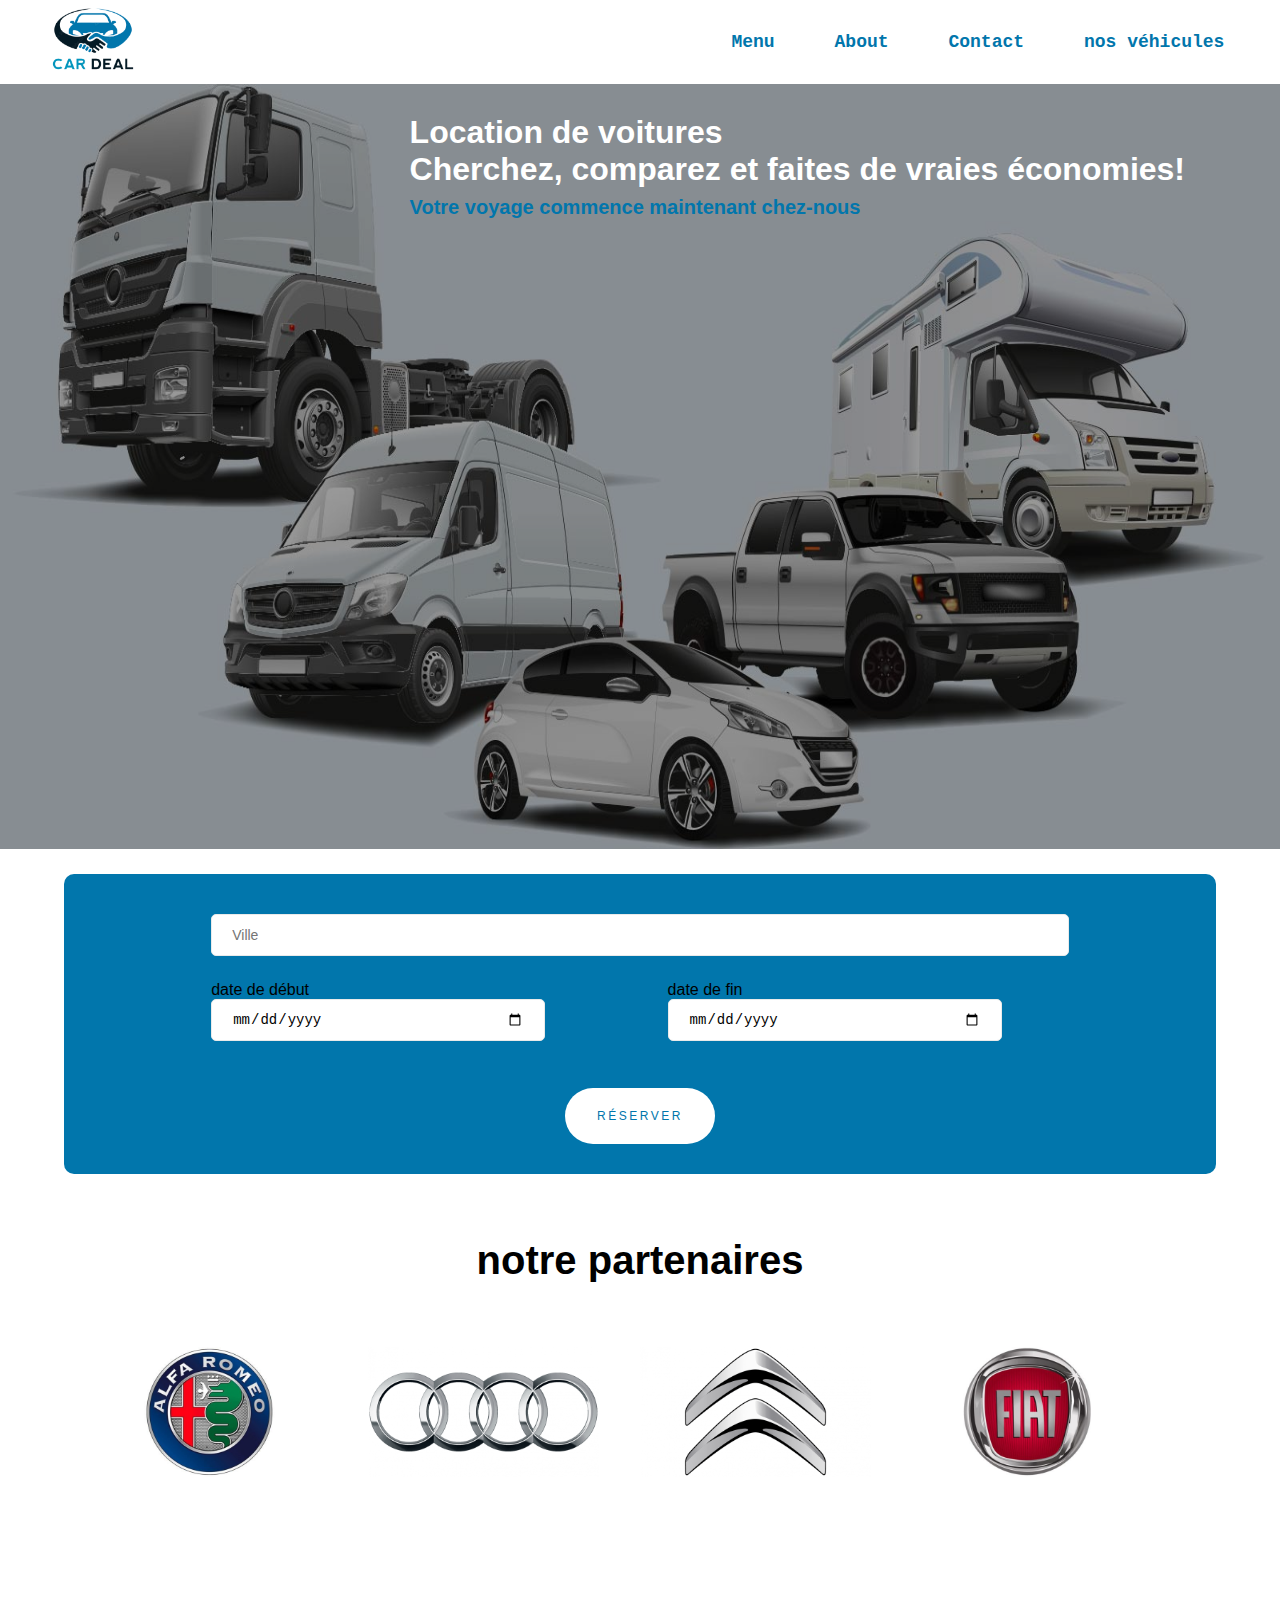
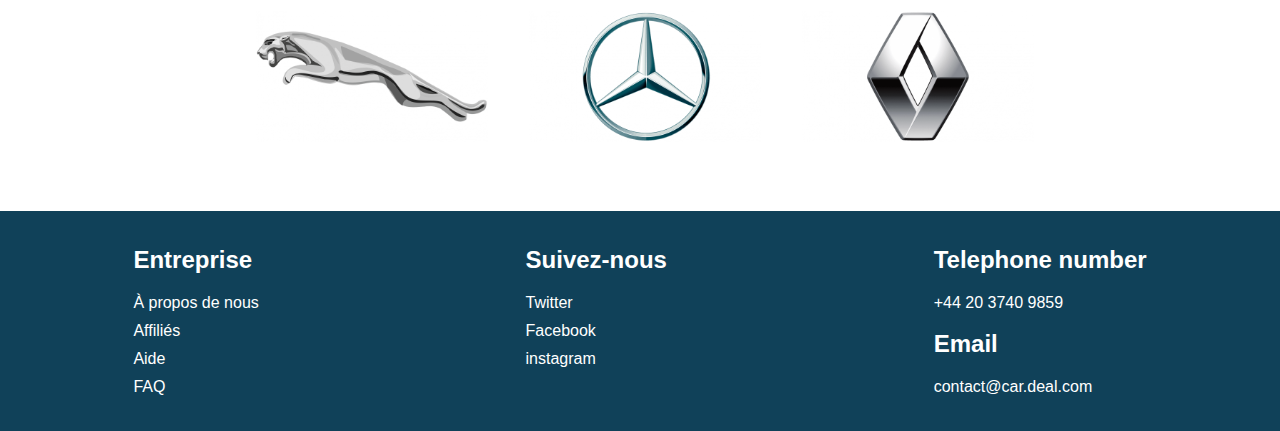
<file: index.html>
<!DOCTYPE html>
<html lang="en">
<head>
    <meta charset="UTF-8">
    <meta http-equiv="X-UA-Compatible" content="IE=edge">
    <meta name="viewport" content="width=device-width, initial-scale=1.0">
    <title>CAR DEAL</title>
    <link rel="stylesheet" href="header-footer.css">
    <link rel="stylesheet" href="home.css">
    <link rel="stylesheet" href="">
</head>
<body>
    

<header>

    <img class="logo" src="./Nouveau dossier/logo/logo.png" alt="logo">

    <ul class="nav_links">
            <li><samp class="nav_element"><a href="./index.html">Menu</a></samp></li>
            <li><samp class="nav_element"><a href="">About</a></samp></li>
            <li><samp class="nav_element"><a href="./contact.html">Contact</a></samp></li>
            <li><samp class="nav_element"><a href="./galerie.html">nos véhicules</a></samp></li>
    </ul>

    <div class="menu_resp" onclick="navSlide()" id="mobile-menu">
        <div id="l1"></div>
        <div id="l2"></div>
        <div id="l3"></div>
    </div>

</header>
<main>

    <div class="B_img">
        <img id="img"  src="./Nouveau dossier/back/back.jpg" alt="">
        <div id="opa"></div>
        <div id="title"><h1>Location de voitures <br> Cherchez, comparez et faites de vraies économies!<h1>
            <p>Votre voyage commence maintenant chez-nous</p>
        </div>
        <!-- <p>Votre voyage commence maintenant</p> -->
    </div>

    <div class="zone_res"> 
            <form action="" method="get">
                <div class="ville">
                    <input type="text" placeholder="Ville">
                </div>
                <div class="date">
                    <div class="debu">
                        <label for="debu">date de début</label>
                        <input  type="date" id="debu">
                    </div>
                    <div class="fin">
                        <label for="fin">date de fin</label>
                        <input  type="date" id="fin">
                    </div>
                </div>
                <div>

                </div>

            </form>
            <button class="btn_res">réserver</button>
    </div>

    <div class="part">
        <p>notre partenaires</p>
        <div class="part_log">
            <div class="li_1">
                <a href="https://www.alfaromeo.co.ma/"><img src="./mar/Alfa-Romeo-Logo-1910-Present-650x366.jpg" alt="location" class="par_img" id="par_1"></a>
                <a href="https://www.audi.ma/ma/web/fr.html"><img src="./mar/Audi-1909-Present-650x366.png" alt="location" class="par_img" id="par_2"></a>
                <a href="https://www.citroen.ma/"><img src="./mar/Citroen-1919-Present-650x366.png" alt="location" class="par_img" id="par_3"></a>
                <a href="https://www.fiat.ma/"><img src="./mar/Fiat-Logo-1899-Present-650x366.jpg" alt="location" class="par_img" id="par_4"></a>
            </div>

            <div class="li_2">
                <a href="https://www.jaguar-me.com/fr/index.html"><img src="./mar/Jaguar-1922-Present-650x366.png" alt="véhicules" class="par_img" id="par_5"></a>
                <a href="https://www.mercedes-benz.fr/?group=all&subgroup=see-all&view=BODYTYPE"><img src="./mar/Mercedes-Benz-1926-Present-650x366.png" alt="véhicules" class="par_img" id="par_6"></a>
                <a href="https://www.renault.ma/"><img src="./mar/Renault-2009-Present-650x366.png" alt="véhicules" class="par_img" id="par_7"></a>
            </div>
        </div>
    </div>
</main>












<footer>
    <div class="f_c_1">
        <h2>Entreprise</h2>
        <ul class="f_links">
            <li><a href=""><p> À propos de nous </p></a></li>
            <li><a href=""><p> Affiliés </p></a></li>
            <li><a href=""><p> Aide </p></a></li>
            <li><a href=""><p> FAQ </p></a></li>
        </ul>
    </div>

    <div class="f_c_2">
        <h2>Suivez-nous</h2>
        <ul class="f_links">
            <li><a href="https://twitter.com"><p class="TW">Twitter</p></a></li>
            <li><a href="https://www.facebook.com"><p class="FB">Facebook</p></a></li>
            <li><a href="https://www.instagram.com"><p class="TW">instagram</p></a></li>
        </ul>

    </div>

    <div class="f_c_3">

            <div class="N">
                <h2>Telephone number</h2>
                <p> +44 20 3740 9859 </p>
            </div>
            
            <div class="E">
                <h2>Email</h2>
                <p> contact@car.deal.com </p>
            </div>
    </div>

</footer>









<script src="main.js"></script>  

<script>
    const navSlide = () => {
        const burger = document.querySelector('.menu_resp');
        const nav = document.querySelector('.nav_links');

        burger.addEventListener('click', () => {

        nav.classList.toggle('nav_active');
        burger.classList.toggle('toggle');
        });
}
</script>

</body>
</html>
</file>
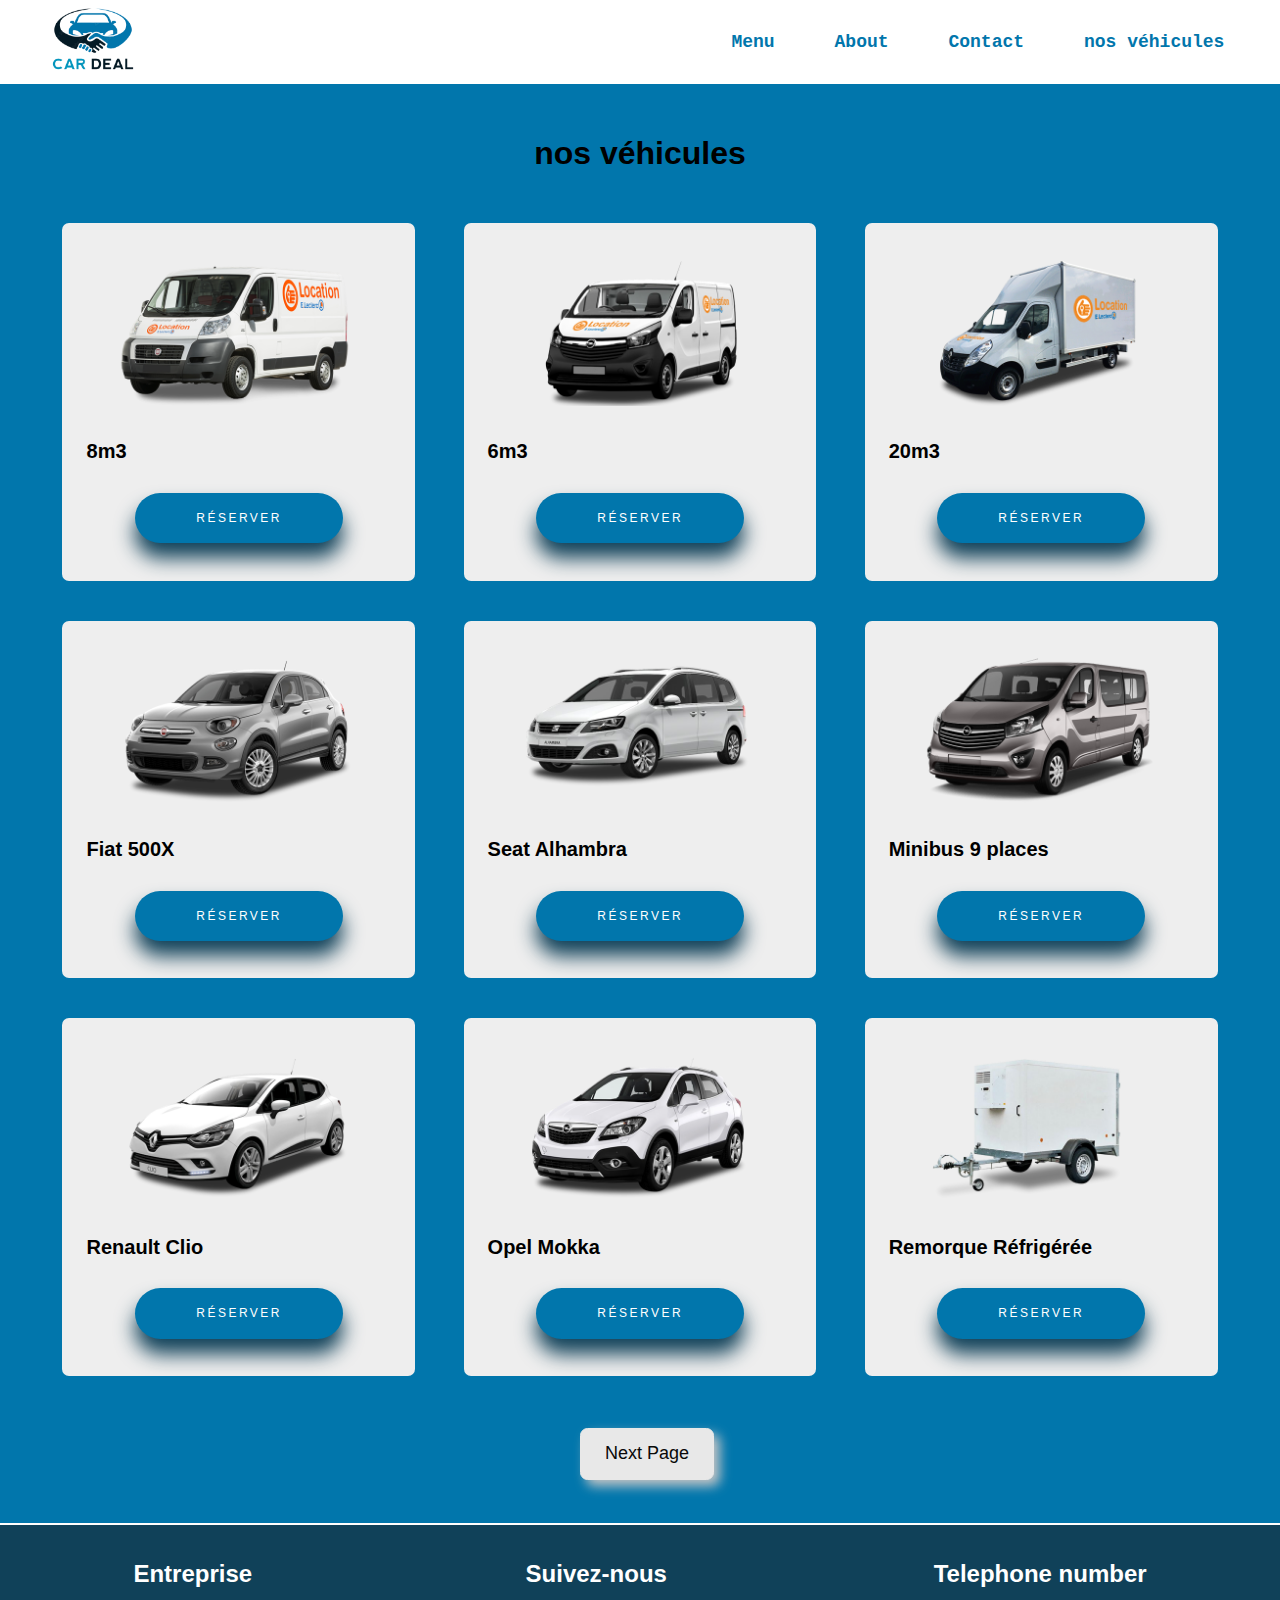
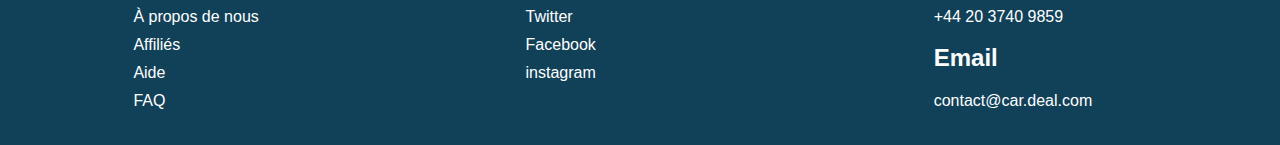
<file: galerie.html>
<!DOCTYPE html>
<html lang="en">
<head>
    <meta charset="UTF-8">
    <meta http-equiv="X-UA-Compatible" content="IE=edge">
    <meta name="viewport" content="width=device-width, initial-scale=1.0">
    <title>galerie</title>
    <link rel="stylesheet" href="header-footer.css">
    <link rel="stylesheet" href="galerie.css">

</head>
<body>
    
    <header>

        <img class="logo" src="./Nouveau dossier/logo/logo.png" alt="logo">
    
        <ul class="nav_links">
                <li><samp class="nav_element"><a href="./index.html">Menu</a></samp></li>
                <li><samp class="nav_element"><a href="">About</a></samp></li>
                <li><samp class="nav_element"><a href="./contact.html">Contact</a></samp></li>
                <li><samp class="nav_element"><a href="./galerie.html">nos véhicules</a></samp></li>
        </ul>
    
        <div class="menu_resp" onclick="navSlide()" id="mobile-menu">
            <div id="l1"></div>
            <div id="l2"></div>
            <div id="l3"></div>
        </div>
    
    </header>
    <main>

        <h1>nos véhicules</h1>

        <div class="galerie">
            <div class="row1">
                <div class="box">
                    <img src="./galerie/ducato_8m3_560x300.png" alt="">
                    <p class="typ_v">8m3</p>
                    <a href=""> <button class="btn_res"> Réserver </button> </a>
                </div>

                <div class="box">
                    <img src="./galerie/6m3.png" alt="">
                    <p class="typ_v">6m3</p>
                    <a href=""> <button class="btn_res"> Réserver </button> </a>
                </div>

                <div class="box">
                    <img src="./galerie/20m3.png" alt="">
                    <p class="typ_v">20m3</p>
                    <a href=""> <button class="btn_res"> Réserver </button> </a>
                </div>
            </div>

            <div class="row2">
                <div class="box">
                    <img src="./galerie/Fiat 500X.png" alt="">
                    <p class="typ_v">Fiat 500X</p>
                    <a href=""> <button class="btn_res"> Réserver </button> </a>
                </div>

                <div class="box">
                    <img src="./galerie/Seat Alhambra.png" alt="">
                    <p class="typ_v">Seat Alhambra</p>
                    <a href=""> <button class="btn_res"> Réserver </button> </a>
                </div>

                <div class="box">
                    <img src="./galerie/Minibus 9 places.png" alt="">
                    <p class="typ_v">Minibus 9 places</p>
                    <a href=""> <button class="btn_res"> Réserver </button> </a>
                </div>
            </div>

            <div class="row3">
                <div class="box">
                    <img src="./galerie/Renault Clio.png" alt="">
                    <p class="typ_v">Renault Clio</p>
                    <a href=""> <button class="btn_res"> Réserver </button> </a>
                </div>

                <div class="box">
                    <img src="./galerie/Opel Mokka.png" alt="">
                    <p class="typ_v">Opel Mokka</p>
                    <a href=""> <button class="btn_res"> Réserver </button> </a>
                </div>

                <div class="box">
                    <img src="./galerie/Remorque Réfrigérée.png" alt="">
                    <p class="typ_v">Remorque Réfrigérée</p>
                    <a href=""> <button class="btn_res"> Réserver </button> </a>
                </div>
            </div>
            
            <div class="next">
                <a href="./galerie_P2.html"> <button class="btn_next"> Next Page </button> </a>
            </div>
        </div>
        
    
    </main>
    
    
    
    
    
    
    
    
    
    
    
    
    <footer>
        <div class="f_c_1">
            <h2>Entreprise</h2>
            <ul class="f_links">
                <li><a href=""><p> À propos de nous </p></a></li>
                <li><a href=""><p> Affiliés </p></a></li>
                <li><a href=""><p> Aide </p></a></li>
                <li><a href=""><p> FAQ </p></a></li>
            </ul>
        </div>
    
        <div class="f_c_2">
            <h2>Suivez-nous</h2>
            <ul class="f_links">
                <li><a href="https://twitter.com"><p class="TW">Twitter</p></a></li>
                <li><a href="https://www.facebook.com"><p class="FB">Facebook</p></a></li>
                <li><a href="https://www.instagram.com"><p class="TW">instagram</p></a></li>
            </ul>
    
        </div>
    
        <div class="f_c_3">
    
                <div class="N">
                    <h2>Telephone number</h2>
                    <p> +44 20 3740 9859 </p>
                </div>
                
                <div class="E">
                    <h2>Email</h2>
                    <p> contact@car.deal.com </p>
                </div>
        </div>
    
    </footer>
    
    
    
    
    
    
    
    
    
    <script>
        const navSlide = () => {
            const burger = document.querySelector('.menu_resp');
            const nav = document.querySelector('.nav_links');
    
            burger.addEventListener('click', () => {
    
            nav.classList.toggle('nav_active');
            burger.classList.toggle('toggle');
            });
    }
    </script>
    
    <link rel="stylesheet" href="main.js">

</body>
</html>
</file>
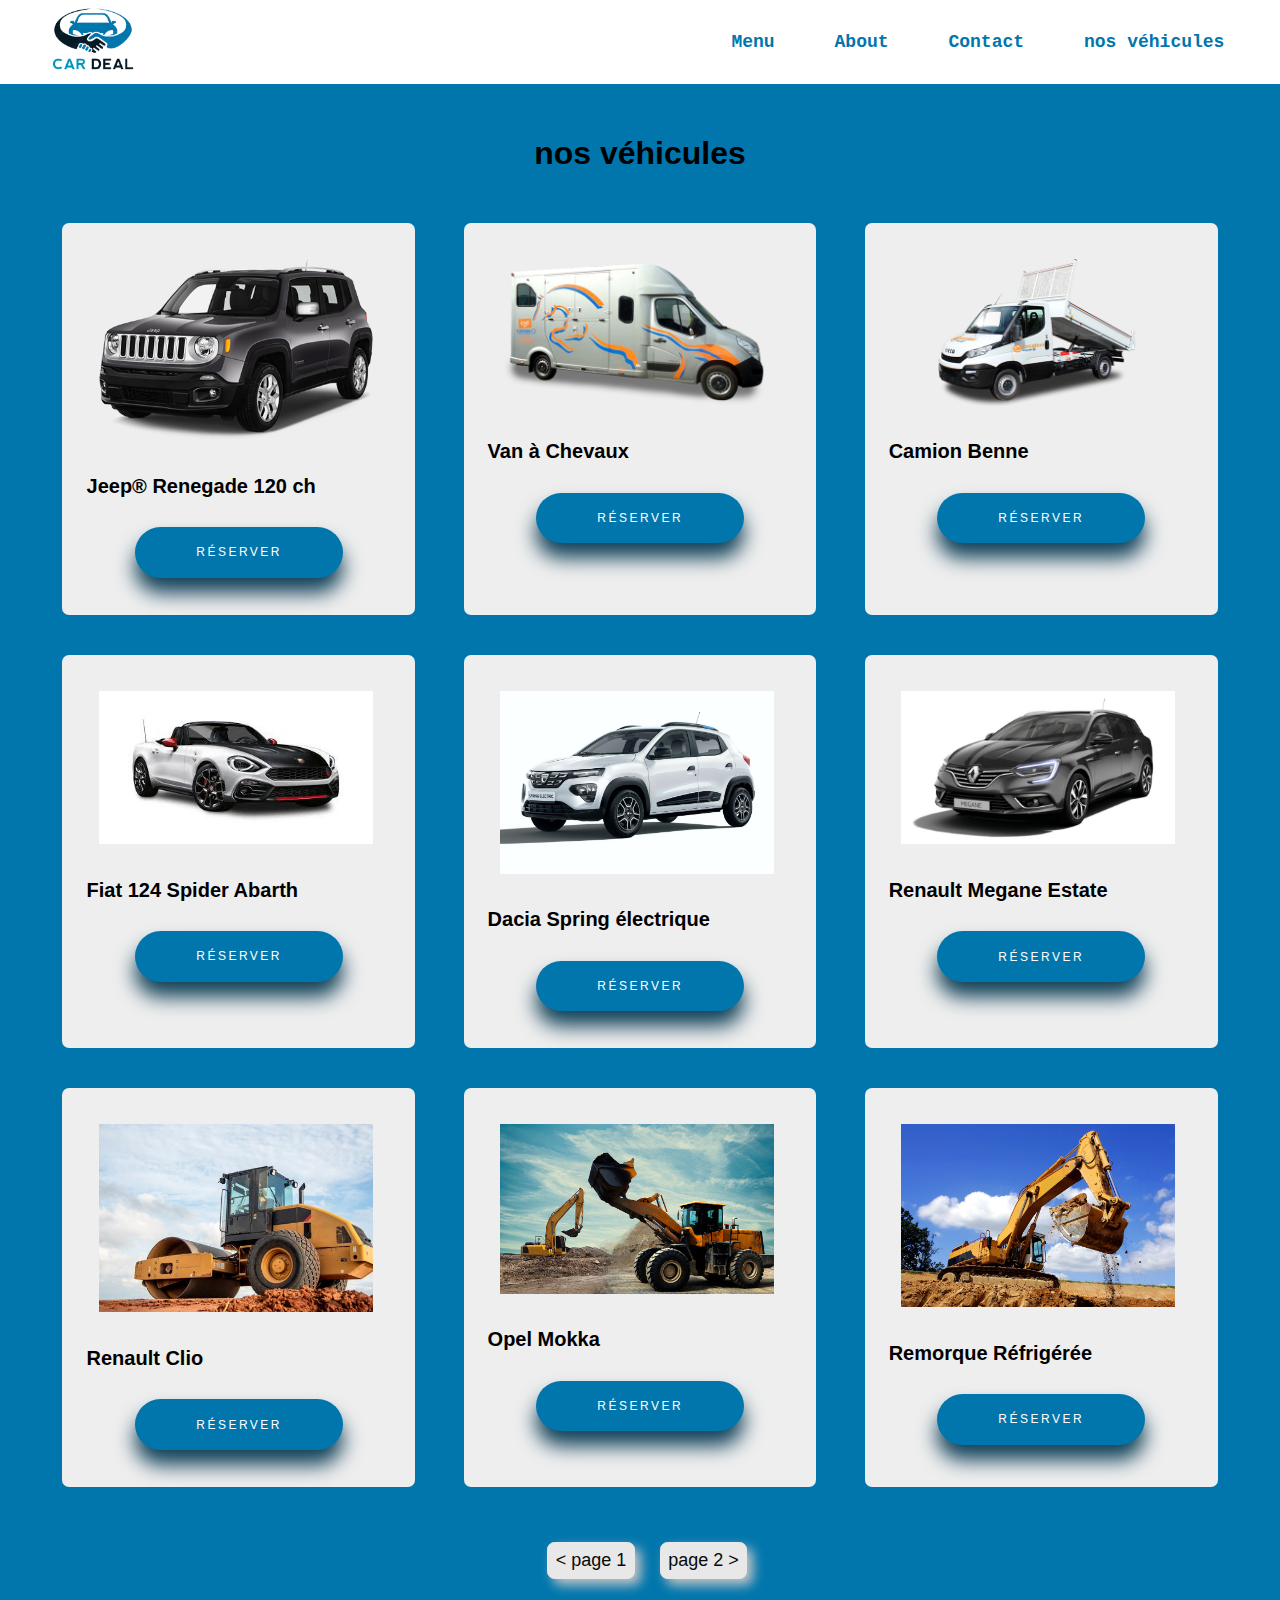
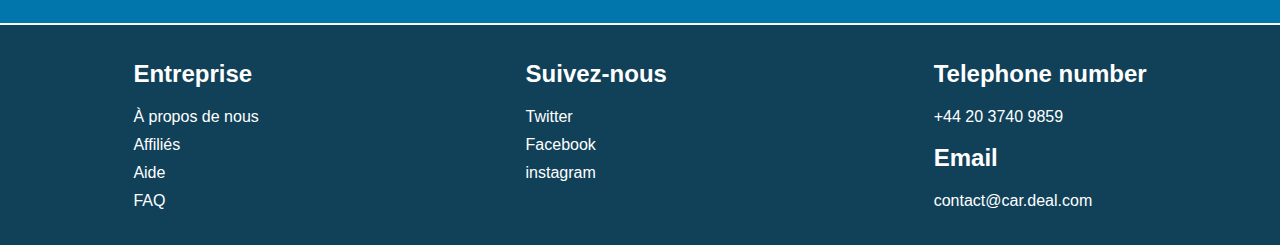
<file: galerie_P2.html>
<!DOCTYPE html>
<html lang="en">
<head>
    <meta charset="UTF-8">
    <meta http-equiv="X-UA-Compatible" content="IE=edge">
    <meta name="viewport" content="width=device-width, initial-scale=1.0">
    <title>galerie_page_2</title>
    <link rel="stylesheet" href="header-footer.css">
    <link rel="stylesheet" href="galerie_P2.css">

</head>
<body>
    
    <header>

        <img class="logo" src="./Nouveau dossier/logo/logo.png" alt="logo">
    
        <ul class="nav_links">
                <li><samp class="nav_element"><a href="./index.html">Menu</a></samp></li>
                <li><samp class="nav_element"><a href="">About</a></samp></li>
                <li><samp class="nav_element"><a href="./contact.html">Contact</a></samp></li>
                <li><samp class="nav_element"><a href="./galerie.html">nos véhicules</a></samp></li>
        </ul>
    
        <div class="menu_resp" onclick="navSlide()" id="mobile-menu">
            <div id="l1"></div>
            <div id="l2"></div>
            <div id="l3"></div>
        </div>
    
    </header>
    <main>

        <h1>nos véhicules</h1>

        <div class="galerie">
            <div class="row1">
                <div class="box">
                    <img src="./galerie/Jeep® Renegade 120 ch.png" alt="">
                    <p class="typ_v">Jeep® Renegade 120 ch</p>
                    <a href=""> <button class="btn_res"> Réserver </button> </a>
                </div>

                <div class="box">
                    <img src="./galerie/Van à Chevaux.png" alt="">
                    <p class="typ_v">Van à Chevaux</p>
                    <a href=""> <button class="btn_res"> Réserver </button> </a>
                </div>

                <div class="box">
                    <img src="./galerie/Camion Benne.png" alt="">
                    <p class="typ_v">Camion Benne</p>
                    <a href=""> <button class="btn_res"> Réserver </button> </a>
                </div>
            </div>

            <div class="row2">
                <div class="box">
                    <img src="./galerie/Fiat 124 Spider Abarth.jpg" alt="">
                    <p class="typ_v">Fiat 124 Spider Abarth</p>
                    <a href=""> <button class="btn_res"> Réserver </button> </a>
                </div>

                <div class="box">
                    <img src="./galerie/Dacia Spring électrique.jpg" alt="">
                    <p class="typ_v">Dacia Spring électrique</p>
                    <a href=""> <button class="btn_res"> Réserver </button> </a>
                </div>

                <div class="box">
                    <img src="./galerie/Renault Megane Estate.jpg" alt="">
                    <p class="typ_v">Renault Megane Estate</p>
                    <a href=""> <button class="btn_res"> Réserver </button> </a>
                </div>
            </div>

            <div class="row3">
                <div class="box">
                    <img src="./galerie/c1.jpg" alt="">
                    <p class="typ_v">Renault Clio</p>
                    <a href=""> <button class="btn_res"> Réserver </button> </a>
                </div>

                <div class="box">
                    <img src="./galerie/c2.png" alt="">
                    <p class="typ_v">Opel Mokka</p>
                    <a href=""> <button class="btn_res"> Réserver </button> </a>
                </div>

                <div class="box">
                    <img src="./galerie/c3.jpg" alt="">
                    <p class="typ_v">Remorque Réfrigérée</p>
                    <a href=""> <button class="btn_res"> Réserver </button> </a>
                </div>
            </div>

            <div class="next">
                <a href="./galerie.html"> <button class="btn_next">&lt page 1</button> </a>
                <a href=""> <button class="btn_next">page 2 &gt</button> </a>
    
            </div>
        </div>
        <!-- <div class="next">
            <a href=""> <button class="btn_next">&lt page 1</button> </a>
            <a href=""> <button class="btn_next">page 2 &gt</button> </a>

        </div> -->
    
    </main>
    
    
    
    
    
    
    
    
    
    
    
    
    <footer>
        <div class="f_c_1">
            <h2>Entreprise</h2>
            <ul class="f_links">
                <li><a href=""><p> À propos de nous </p></a></li>
                <li><a href=""><p> Affiliés </p></a></li>
                <li><a href=""><p> Aide </p></a></li>
                <li><a href=""><p> FAQ </p></a></li>
            </ul>
        </div>
    
        <div class="f_c_2">
            <h2>Suivez-nous</h2>
            <ul class="f_links">
                <li><a href="https://twitter.com"><p class="TW">Twitter</p></a></li>
                <li><a href="https://www.facebook.com"><p class="FB">Facebook</p></a></li>
                <li><a href="https://www.instagram.com"><p class="TW">instagram</p></a></li>
            </ul>
    
        </div>
    
        <div class="f_c_3">
    
                <div class="N">
                    <h2>Telephone number</h2>
                    <p> +44 20 3740 9859 </p>
                </div>
                
                <div class="E">
                    <h2>Email</h2>
                    <p> contact@car.deal.com </p>
                </div>
        </div>
    
    </footer>
    
    
    
    
    
    
    
    
    
    <script>
        const navSlide = () => {
            const burger = document.querySelector('.menu_resp');
            const nav = document.querySelector('.nav_links');
    
            burger.addEventListener('click', () => {
    
            nav.classList.toggle('nav_active');
            burger.classList.toggle('toggle');
            });
    }
    </script>
    
    <link rel="stylesheet" href="main.js">

</body>
</html>
</file>
<file: header-footer.css>
* {
    padding: 0px;
    margin: 0px;
    box-sizing: border-box;
}
body {
    font-family: Source Sans Pro, Helvetica, Arial, sans-serif;
}
.logo {
    width: 7%;
    height: 4%;
    margin: 0.5% 0 1% 2%;

}
header {
    display: flex;
    justify-content: space-between;
    align-items: center;
    margin: 0 2%;
    /* height: 5%; */
    /* background-color: #0176AC; */
}
.nav_links {
    display: flex;
    justify-content: space-around;
    width: 45%;
}
.nav_links a {
    color: #0176AC;
    text-decoration: none;
    font-size: 18px;
    font-weight: bold;
}
.nav_links li {
    list-style: none;
    cursor: pointer;
}
.menu_resp div{
    width: 35px;
    height: 4px;
    background-color: #104159;
    margin: 7px;
}

/* .menu_resp {
    margin: -4.5% 1% 4.5% 102%;
} */
.menu_resp {
    display:none;
}

@media screen and (max-width: 768px) {
    body {
        overflow-x: hidden;
    }
    .logo {
        width: 14%;
        margin: 0.5% 0 1% 2%;
    }
    .nav_links {
        position: absolute;
        right: 0px;
        height: 90vh;
        top: 9.3vh;
        background-color: #104159;

        display: flex;
        flex-direction: column;
        align-items: center;
        width: 50%;

        transform: translateX(100%);
        transition: 0.5s ease-in;
        z-index: 10;
    }
    /* .nav_links li {
        opacity: 0;
    } */
    .menu_resp {
        display: block;
    }
    header {
        margin: 0 5%;
        
    }


    


}

.nav_active {
    transform: translateX(0%);
}
.toggle #l1 {
    transform: rotate(-45deg) 
    translate(-010px,14px);
}
.toggle #l2 {
    opacity: 0;
}
.toggle #l3 {
    transform: rotate(45deg) 
    translate(0px,-6px);
}









footer {
    background-color: #104159;
    width: 100%;
    height: 220px;
    padding: 35px 0;

    display:flex;
    /* gap: 20%; */
    justify-content: space-around;
    color: white;
}
footer h2 {
    margin-bottom:20px;
}
.f_c_3 {
    display: flex;
    flex-direction: column;
    justify-content: space-between;
}
.f_links a {
    text-decoration: none;
    color: white;
    
}
.f_links li {
    list-style: none;
    margin-bottom: 10px;
}

@media screen and (max-width: 768px) {
    footer {
        height: 620px;
        display: flex;
        flex-direction: column;
        align-items: center;
    }
    footer li, .f_c_3 {
        text-align: center;
    }
    .f_c_3 {
        gap: 45px;
    }
    
}
</file>
<file: home.css>
.B_img {
  width: 100%;
  height: 85vh;
  position: relative;
}
.B_img #img {
  width: 100%;

  height: 85vh;
  position: absolute;
  z-index: 1;
}
#opa {
  background-color: black;
  width: 100%;
  height: 85vh;
  position: absolute;
  z-index: 2;
  opacity: 0.4;
}
#title {
  position: absolute;
  top: 4%;
  left: 32%;
  color: white;
  z-index: 3;
}
#title p {
  padding: 1% 0;
  color: #0176ac;
  font-size: 20px;
}

.zone_res {
  max-width: 90%;
  height: 300px;
  background-color: #0176ac;
  border-radius: 10px;
  margin: 2% 5%;

  padding: 40px;
}

.ville input,
.date input {
  height: 20px;
  padding: 20px;
  margin-bottom: 25px;
  border: 1px solid #e9eaea;
  font-size: 14px;
  border-radius: 5px;
}
.ville input {
  width: 80%;
  margin-left: 10%;
}
.date input {
  width: 200%;
  margin-left: ;
}
.debu,
.fin {
  display: flex;
  flex-direction: column;
  margin-left: 10%;
}
.date {
  display: flex;
  width: 100%;
  gap: 17%;
}

.btn_res {
  padding: 2% 3%;
  font-size: 12px;
  text-transform: uppercase;
  letter-spacing: 2.5px;
  font-weight: 500;
  color: #0176ac;
  background-color: #ffffff;
  border: none;
  border-radius: 45px;
  /* transition: all 0.3s ease 0s; */
  /* cursor: pointer; */
  outline: none;
  margin: 2% 0% 0% 43%;
}

/* .ville input, .date input {
    width: 80%;
    height: 20px;
    padding: 20px;
    margin-bottom: 25px;
    margin-left: 10%;
    border: 1px solid #e9eaea;
    font-size: 14px;
    border-radius: 5px;
} */

.part p {
  text-align: center;
  margin-top: 5%;
  font-size: 40px;
  font-weight: bold;
}
.li_1 {
  width: 85%;
  height: 200px;
  margin: 5% auto;
  /* background-color: #eee; */
  display: flex;
}
.li_1 img,
.li_2 img {
  width: 85%;
}
.li_2 {
  width: 64%;
  height: 200px;
  margin-left: 20%;
  /* background-color: #eee; */
  display: flex;
}

.part_log {
  display: flex;
  flex-direction: column;
}

@media screen and (max-width: 768px) {
  #title {
    color: #0176ac;
  }
  #title p {
    color: white;
    font-size: 16px;
    padding-right: 16%;
  }
  .zone_res {
    max-width: 100%;
    height: 360px;
    border-radius: 0px;
    margin: 0% 0%;
    padding: 40px;
  }
  .date {
    display: flex;
    flex-direction: column;
  }
  .date input {
    width: 89%;
    margin-left: ;
  }
  .btn_res {
    padding: 4%;
    margin: 2% 0% 0% 38%;
  }

  .li_1,
  .li_2 {
    flex-direction: column;
  }
  .li_2 {
    margin-top: 125%;
  }
  .part_log {
    height: 1410px;
  }
}
</file>
<file: galerie.css>
* {
    padding: 0px;
    margin: 0px;
    box-sizing: border-box;
}
body {
    font-family: Source Sans Pro, Helvetica, Arial, sans-serif;
}
main {
    background-color: #0176AC;

}
main h1 {
    text-align: center;
    padding: 4% 0 1% 0;
}

.galerie {
    margin: 3% 3% 0.2% 3%;
    height: 1300px;
    display: flex;
    flex-direction: column;
    /* justify-content: space-around; */
}
.box {
    width: calc(88%/3);
    background-color: #eee;
    padding: 3% 2%;
    border-radius: 7px;
}
.row1, .row2,
.row3 {
    display: flex;
    justify-content: space-around;
    margin-bottom: 40px;
}
img {
    width: 90%;
    margin: 0% 4% 10%;
}
.box p {
    font-size: 20px;
    font-weight: bold;
}
.btn_res {
    padding: 6% 20%;
    font-size: 12px;
    text-transform: uppercase;
    letter-spacing: 2.5px;
    font-weight: 500;
    color: #fff;
    background-color: #0176AC;
    border: none;
    border-radius: 45px;
    box-shadow: 0px 8px 15px #104159;
    transition: all 0.3s ease 0s;
    cursor: pointer;
    outline: none;
    margin: 10% 0% 0% 16%;
   }
   
   .btn_res {
    background-color: #0176AC;
    box-shadow: 0px 15px 20px #104159;
    color: rgb(255, 255, 255);
    transform: translateY(-7px);
   }
   
   .btn_res {
    transform: translateY(-1px);
   }

   .btn_next {
    color: #090909;
    padding: 1.2% 2%;
    font-size: 18px;
    border-radius: 7.5px;
    background: #e8e8e8;
    border: 1px solid #e8e8e8;
    transition: all .3s;
    box-shadow: 6px 6px 12px #c5c5c5;
    margin-left: 45%;
    margin-top: 1%;
   }

   
   .btn_next:hover {
    border: 1px solid white;
   }
   
   .btn_next:active {
    box-shadow: 4px 4px 12px #c5c5c5,
                -4px -4px 12px #ffffff;
   }

   @media screen and (max-width: 768px) {

    .row1, .row2,
    .row3 {
        display: flex;
        flex-direction: column;
        align-items: center;
        margin-bottom: 0px;
    }

    .box {
        width: 95%;
        background-color: #eee;
        padding: 3% 2%;
        border-radius: 7px;
        margin: 5%;
    }
    .btn_res {
        margin: 10% 0% 3% 20%;
    }
    
    .galerie {
        height: 4220px;
    }
    .btn_next {
        margin-left: 39%;
        margin-top: 4%;
    }
    
   }
</file>
<file: galerie_P2.css>
* {
  padding: 0px;
  margin: 0px;
  box-sizing: border-box;
}
body {
  font-family: Source Sans Pro, Helvetica, Arial, sans-serif;
}
main {
  background-color: #0176ac;
}
main h1 {
  text-align: center;
  padding: 4% 0 1% 0;
}

.galerie {
  margin: 3% 3% 0.2% 3%;
  height: 1400px;
  display: flex;
  flex-direction: column;
  /* justify-content: space-around; */
}
.box {
  width: calc(88% / 3);
  background-color: #eee;
  padding: 3% 2%;
  border-radius: 7px;
}
.row1,
.row2,
.row3 {
  display: flex;
  justify-content: space-around;
  margin-bottom: 40px;
}
img {
  width: 90%;
  margin: 0% 4% 10%;
}
.box p {
  font-size: 20px;
  font-weight: bold;
}
.btn_res {
  padding: 6% 20%;
  font-size: 12px;
  text-transform: uppercase;
  letter-spacing: 2.5px;
  font-weight: 500;
  color: #fff;
  background-color: #0176ac;
  border: none;
  border-radius: 45px;
  box-shadow: 0px 8px 15px #104159;
  transition: all 0.3s ease 0s;
  cursor: pointer;
  outline: none;
  margin: 10% 0% 0% 16%;
}

.btn_res {
  background-color: #0176ac;
  box-shadow: 0px 15px 20px #104159;
  color: rgb(255, 255, 255);
  transform: translateY(-7px);
}

.btn_res {
  transform: translateY(-1px);
}

.btn_next {
  color: #090909;
  padding: 10% 2%;
  font-size: 18px;
  border-radius: 7.5px;
  background: #e8e8e8;
  border: 1px solid #e8e8e8;
  transition: all 0.3s;
  box-shadow: 6px 6px 12px #c5c5c5;
  /* margin-left: 45%; */
  margin-top: 20%;
  width: 120%;
}

.btn_next:hover {
  border: 1px solid white;
}

.btn_next:active {
  box-shadow: 4px 4px 12px #c5c5c5, -4px -4px 12px #ffffff;
}

.next {
  display: flex;
  /* align-items: center; */
  justify-content: center;
  z-index: 2;
  width: 100%;
  gap: 40px;
}

@media screen and (max-width: 768px) {
  .row1,
  .row2,
  .row3 {
    display: flex;
    flex-direction: column;
    align-items: center;
    margin-bottom: 0px;
  }

  .box {
    width: 95%;
    background-color: #eee;
    padding: 3% 2%;
    border-radius: 7px;
    margin: 5%;
  }
  .btn_res {
    margin: 10% 0% 3% 20%;
  }

  .galerie {
    height: 4460px;
  }
  .btn_next {
    margin-top: 25%;
  }
}
</file>
